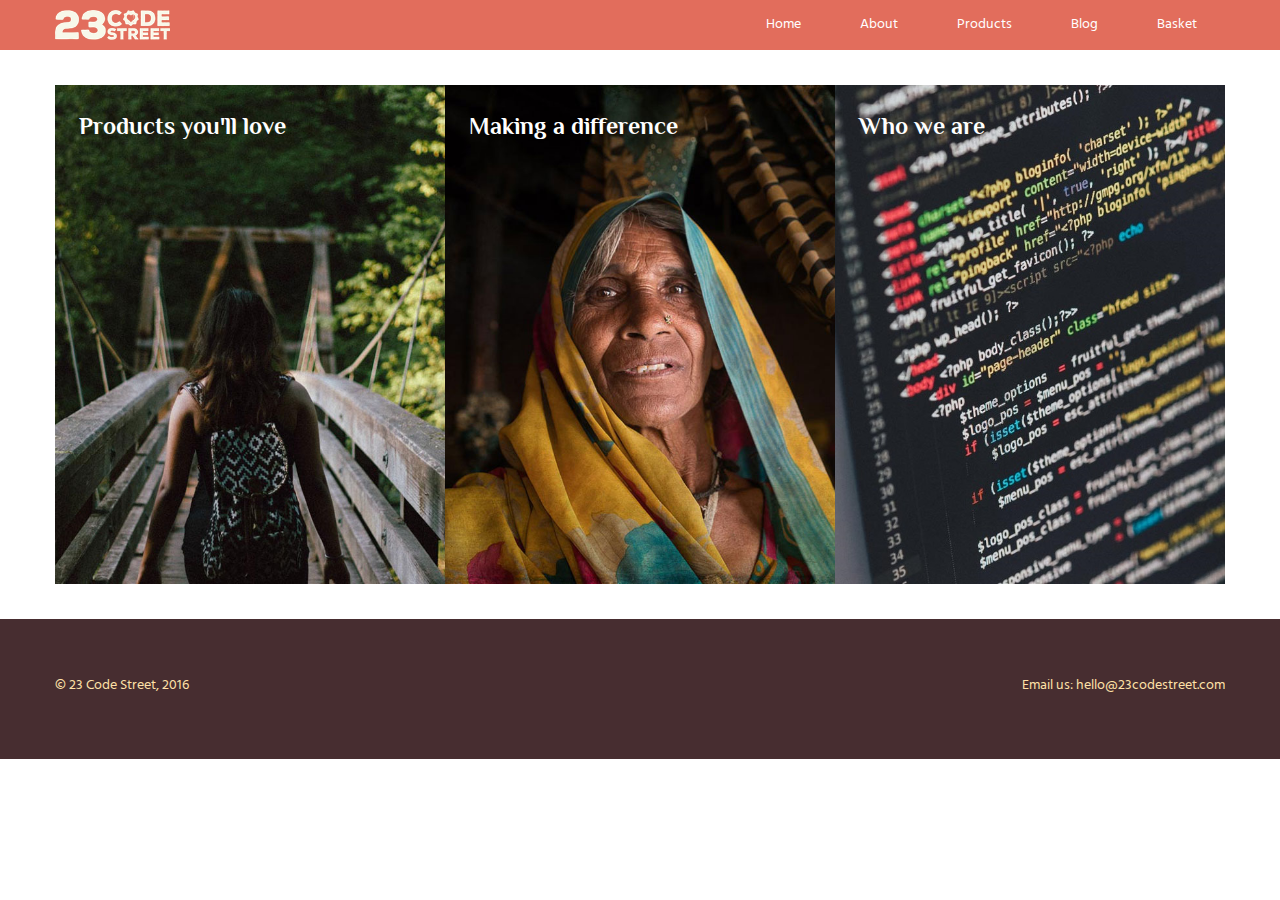
<file: index.html>
<!DOCTYPE html>
<html>
	<head>
		<meta charset="utf-8">
		<link rel="shortcut icon" href="images/favicon.ico" type="image/x-icon">
		<title>23 Code Street Shop</title>
		<link rel="stylesheet" type="text/css" href="css/reset.css">
		<link href="https://fonts.googleapis.com/css?family=Hind|Philosopher" rel="stylesheet">
		<link rel="stylesheet" type="text/css" href="css/brand-guidelines.css">
		<link rel="stylesheet" type="text/css" href="css/style.css">
	</head>

	<body>
		<header>
			<div class="content-container">
				<button id="nav-bar-button">
					<img src="images/menu.png" id="menu-pic" height="47px" width="47px">
				</button>
				<a href="http://www.23codestreet.com"><img src="images/logo.png" class="logo"></a>
				<nav id='nav-menu-container'>
					<ul class="nav-menu">
						<li>
							<a href="index.html">Home</a>
						</li>
						<li>
							<a href="about.html">About</a>
						</li>
						<li>
							<a href="products-all.html">Products</a>
						</li>
						<li>
							<a href="http://www.23codestreet.com/blog" target="_blank">Blog</a>
						</li>
						<li>
							<a href="basket.html">Basket</a>
						</li>
					</ul>
				</nav>
			</div>
		</header>

		<div id="content" class="content-container">

			<a href="products-all.html">
				<div class="image-container">
					<img src="images/home-products.jpg" alt="Products" class="image">
					<div class="text">
						<h2 class="home">Products you'll love</h2>
					</div>
				</div>
			</a>

			<a href="about.html">
				<div class="image-container">
					<img src="images/home-indian-women.jpg" alt="Artisan craft women from India" class="image">
					<div class="text">
						<h2 class="home">Making a difference</h2>
					</div>
				</div>
			</a>


			<a href="about.html">
				<div class="image-container">
					<img src="images/home-code.jpg" alt="Code Background" class="image">
					<div class="text">
						<h2 class="home">Who we are</h2>
					</div>
				</div>
			</a>

		</div>

		<footer>
			<div class="content-container">
				<div class="left">
					<p>&copy; 23 Code Street, 2016</p>
				</div>
				<div class="right">
					<p id="contact-details">Email us: hello@23codestreet.com<p>
				</div>
			</div>
		</footer>

		<script src="js/jquery-3.1.0.min.js"></script>
		<script src="js/main.js"></script>
	</body>

</html>
</file>
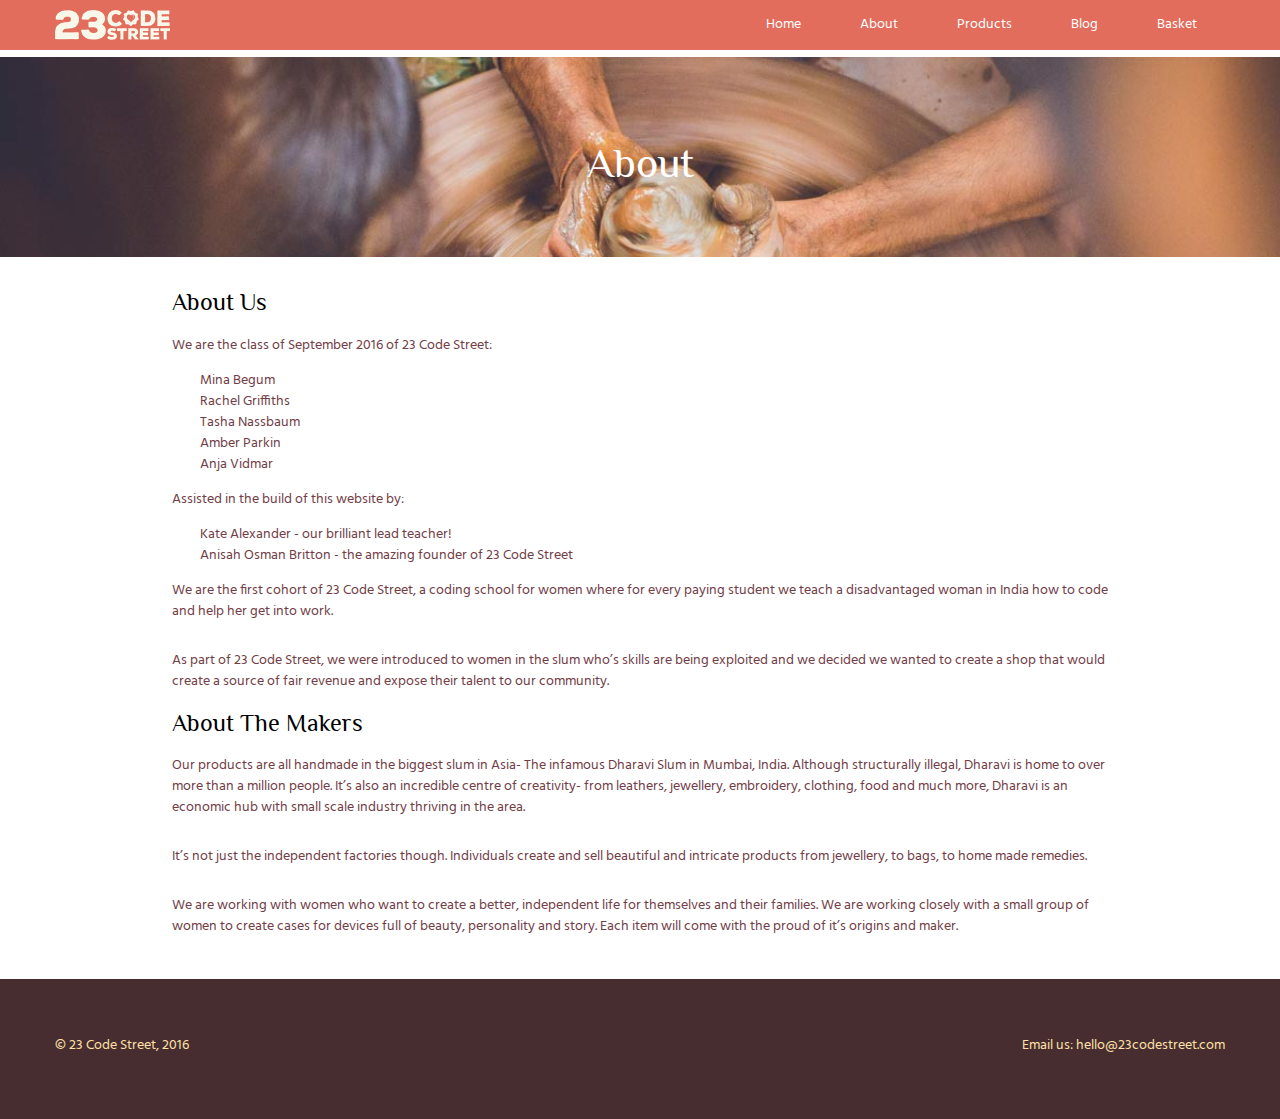
<file: about.html>
<!DOCTYPE html>
<html>
	<head>
		<meta charset="utf-8">
		<link rel="shortcut icon" href="images/favicon.ico" type="image/x-icon">
		<title>23 Code Street Shop</title>
		<link rel="stylesheet" type="text/css" href="css/reset.css">
		<link href="https://fonts.googleapis.com/css?family=Hind|Philosopher" rel="stylesheet">
		<link rel="stylesheet" type="text/css" href="css/brand-guidelines.css">
		<link rel="stylesheet" type="text/css" href="css/style.css">
	</head>

	<body>
		<header>
			<div class="content-container">
				<button id="nav-bar-button">
					<img src="images/menu.png" id="menu-pic" height="47px" width="47px">
				</button>
				<a href="http://www.23codestreet.com"><img src="images/logo.png" class="logo"></a>
				<nav id='nav-menu-container'>
					<ul class="nav-menu">
						<li>
							<a href="index.html">Home</a>
						</li>
						<li>
							<a href="about.html">About</a>
						</li>
						<li>
							<a href="products-all.html">Products</a>
						</li>
						<li>
							<a href="http://www.23codestreet.com/blog" target="_blank">Blog</a>
						</li>
						<li>
							<a href="basket.html">Basket</a>
						</li>
					</ul>
				</nav>
			</div>
		</header>

		<div class="hero-image" style="background-image:url(images/hero-about.jpg)"></div>
		
		<div id="content" class="content-container">
			<div class="text-width">
				<h1>About</h1>

				<h2>About Us</h2>
				
				<p>We are the class of September 2016 of 23 Code Street:</p>

				<ul>
					<li class="indent">Mina Begum</li>
					<li class="indent">Rachel Griffiths</li>
					<li class="indent">Tasha Nassbaum</li>
					<li class="indent">Amber Parkin </li>
					<li class="indent">Anja Vidmar</li>
				</ul>
				
				<p>Assisted in the build of this website by:</p>
				
				<ul>
					<li class="indent">Kate Alexander - our brilliant lead teacher!</li>
					<li class="indent">Anisah Osman Britton - the amazing founder of 23 Code Street</li>
				</ul>

				<p>
					We are the first cohort of 23 Code Street, a coding school for women where for every paying student we teach a disadvantaged woman in India how to code and help her get into work.
				</p>
				<p>
					As part of 23 Code Street, we were introduced to women in the slum who’s skills are being exploited and we decided we wanted to create a shop that would create a source of fair revenue and expose their talent to our community.
				</p>

				<h2>About The Makers</h2>
				
				<p>
					Our products are all handmade in the biggest slum in Asia- The infamous Dharavi Slum in Mumbai, India. Although structurally illegal, Dharavi is home to over more than a million people. It’s also an incredible centre of creativity- from leathers, jewellery, embroidery, clothing, food and much more, Dharavi is an economic hub with small scale industry thriving in the area.
				</p>
				<p>
					It’s not just the independent factories though. Individuals create and sell beautiful and intricate products from jewellery, to bags, to home made remedies.
				</p>
				<p>
					We are working with women who want to create a better, independent life for themselves and their families. We are working closely with a small group of women to create cases for devices full of beauty, personality and story. Each item will come with the proud of it’s origins and maker.
				</p>
			</div>
		</div>

		<footer>
			<div class="content-container">
				<div class="left">
					<p>&copy; 23 Code Street, 2016</p>
				</div>
				<div class="right">
					<p id="contact-details">Email us: hello@23codestreet.com<p>
				</div>
			</div>
		</footer>

		<script src="js/jquery-3.1.0.min.js"></script>
		<script src="js/main.js"></script>
	</body>

</html>
</file>
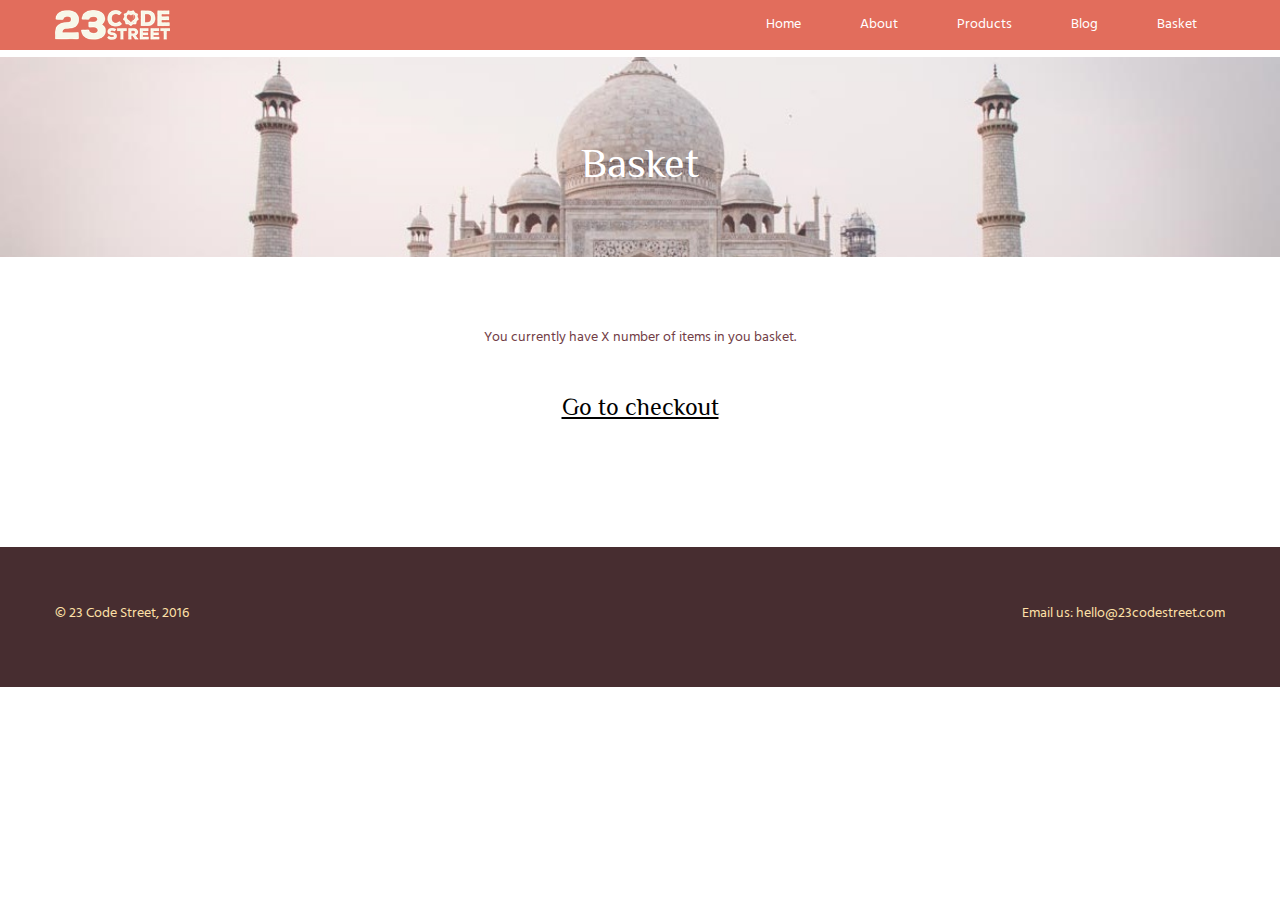
<file: basket.html>
<!DOCTYPE html>
<html>
	<head>
		<meta charset="utf-8">
		<link rel="shortcut icon" href="images/favicon.ico" type="image/x-icon">
		<title>Basket</title>
		<link rel="stylesheet" type="text/css" href="css/reset.css">
		<link href="https://fonts.googleapis.com/css?family=Hind|Philosopher" rel="stylesheet">
		<link rel="stylesheet" type="text/css" href="css/brand-guidelines.css">
		<link rel="stylesheet" type="text/css" href="css/style.css">
	</head>

	<body>
		<header>
			<div class="content-container">
				<button id="nav-bar-button">
					<img src="images/menu.png" id="menu-pic" height="47px" width="47px">
				</button>
				<a href="http://www.23codestreet.com"><img src="images/logo.png" class="logo"></a>
				<nav id='nav-menu-container'>
					<ul class="nav-menu">
						<li>
							<a href="index.html">Home</a>
						</li>
						<li>
							<a href="about.html">About</a>
						</li>
						<li>
							<a href="products-all.html">Products</a>
						</li>
						<li>
							<a href="http://www.23codestreet.com/blog" target="_blank">Blog</a>
						</li>
						<li>
							<a href="basket.html">Basket</a>
						</li>
					</ul>
				</nav>
			</div>
		</header>

		<div class="hero-image" style="background-image:url('images/hero-taj.jpg')"></div>
		
		<div id="content" class="content-container">
			<h1>Basket</h1>
			<p id="bskt-text" class="center">You currently have X number of items in you basket.</p>
			<h2 class="center"><a href="shipping.html">Go to checkout</a></h2>
		</div>
		
		<footer>
			<div class="content-container">
				<div class="left">
					<p>&copy; 23 Code Street, 2016</p>
				</div>
				<div class="right">
					<p id="contact-details">Email us: hello@23codestreet.com<p>
				</div>
			</div>
		</footer>
		
		<script src="js/jquery-3.1.0.min.js"></script>
		<script src="js/main.js"></script>
	</body>

</html>
</file>
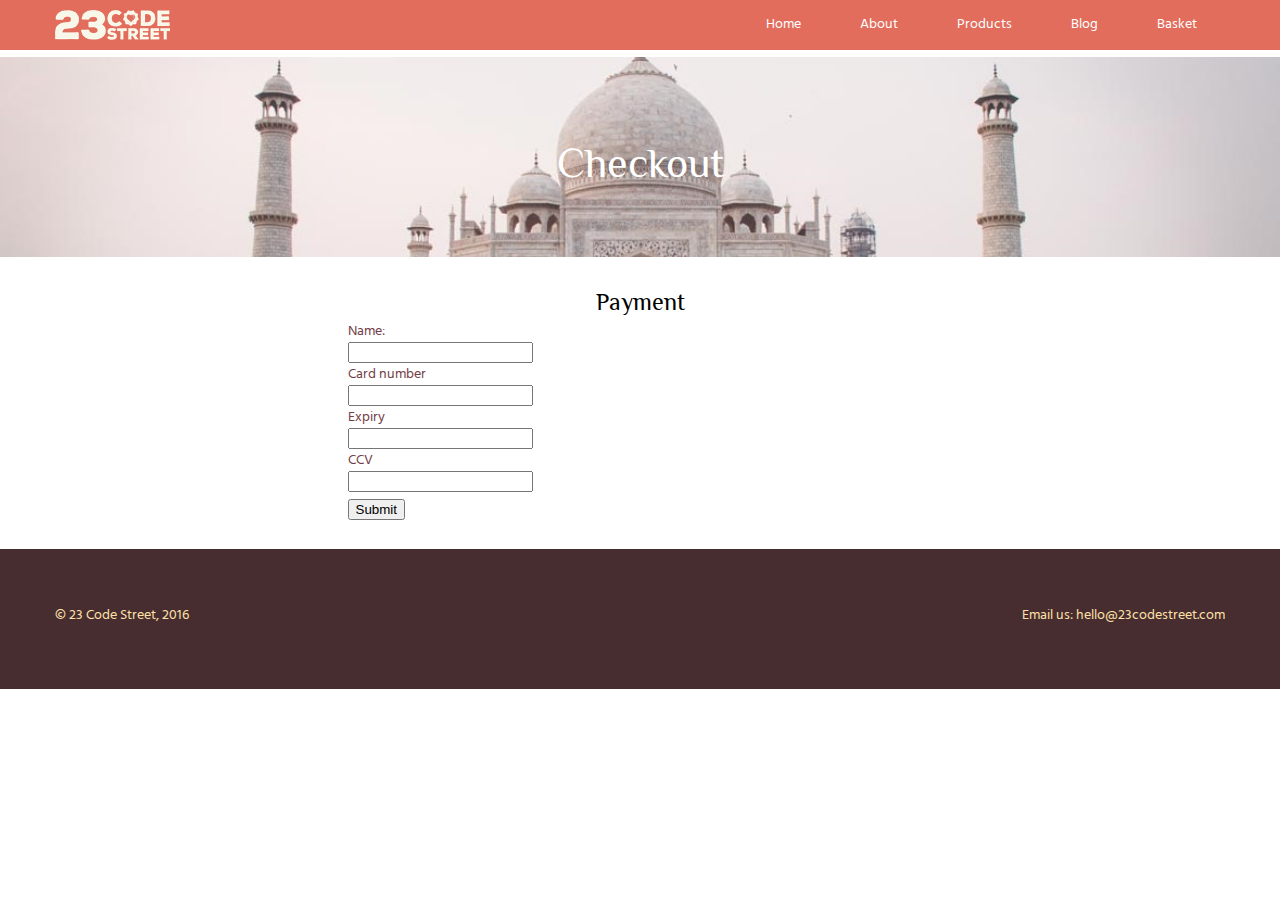
<file: checkout.html>
<!DOCTYPE html>
<html>
	<head>
		<meta charset="utf-8">
		<link rel="shortcut icon" href="images/favicon.ico" type="image/x-icon">
		<title>Checkout</title>
		<link rel="stylesheet" type="text/css" href="css/reset.css">
		<link href="https://fonts.googleapis.com/css?family=Hind|Philosopher" rel="stylesheet">
		<link rel="stylesheet" type="text/css" href="css/brand-guidelines.css">
		<link rel="stylesheet" type="text/css" href="css/style.css">
	</head>

	<body>
		<header>
			<div class="content-container">
				<button id="nav-bar-button">
					<img src="images/menu.png" id="menu-pic" height="47px" width="47px">
				</button>
				<a href="http://www.23codestreet.com"><img src="images/logo.png" class="logo"></a>
				<nav id='nav-menu-container'>
					<ul class="nav-menu">
						<li>
							<a href="index.html">Home</a>
						</li>
						<li>
							<a href="about.html">About</a>
						</li>
						<li>
							<a href="products-all.html">Products</a>
						</li>
						<li>
							<a href="http://www.23codestreet.com/blog" target="_blank">Blog</a>
						</li>
						<li>
							<a href="basket.html">Basket</a>
						</li>
					</ul>
				</nav>
			</div>
		</header>

		<div class="hero-image" style="background-image:url('images/hero-taj.jpg')"></div>
		
		<div id="content" class="content-container">
			<h1>Checkout</h1>
			<h2 class="center">Payment</h2>
			<form>
				Name:<br>
				<input type="text" name="name"><br>
				Card number<br>
				<input type="text" name="cardnumber"><br>
				Expiry<br>
				<input type="text" name="expiry"><br>
				CCV<br>
				<input type="text" name="expiry"><br>
				<button class="submit" type="submit" name="submitbutton" onclick="window.location.href='thankyou.html'">Submit</button>
			</form>
		</div>
	
		<footer>
			<div class="content-container">
				<div class="left">
					<p>&copy; 23 Code Street, 2016</p>
				</div>
				<div class="right">
					<p id="contact-details">Email us: hello@23codestreet.com<p>
				</div>
			</div>
		</footer>
		
		<script src="js/jquery-3.1.0.min.js"></script>
		<script src="js/main.js"></script>
	</body>

</html>
</file>
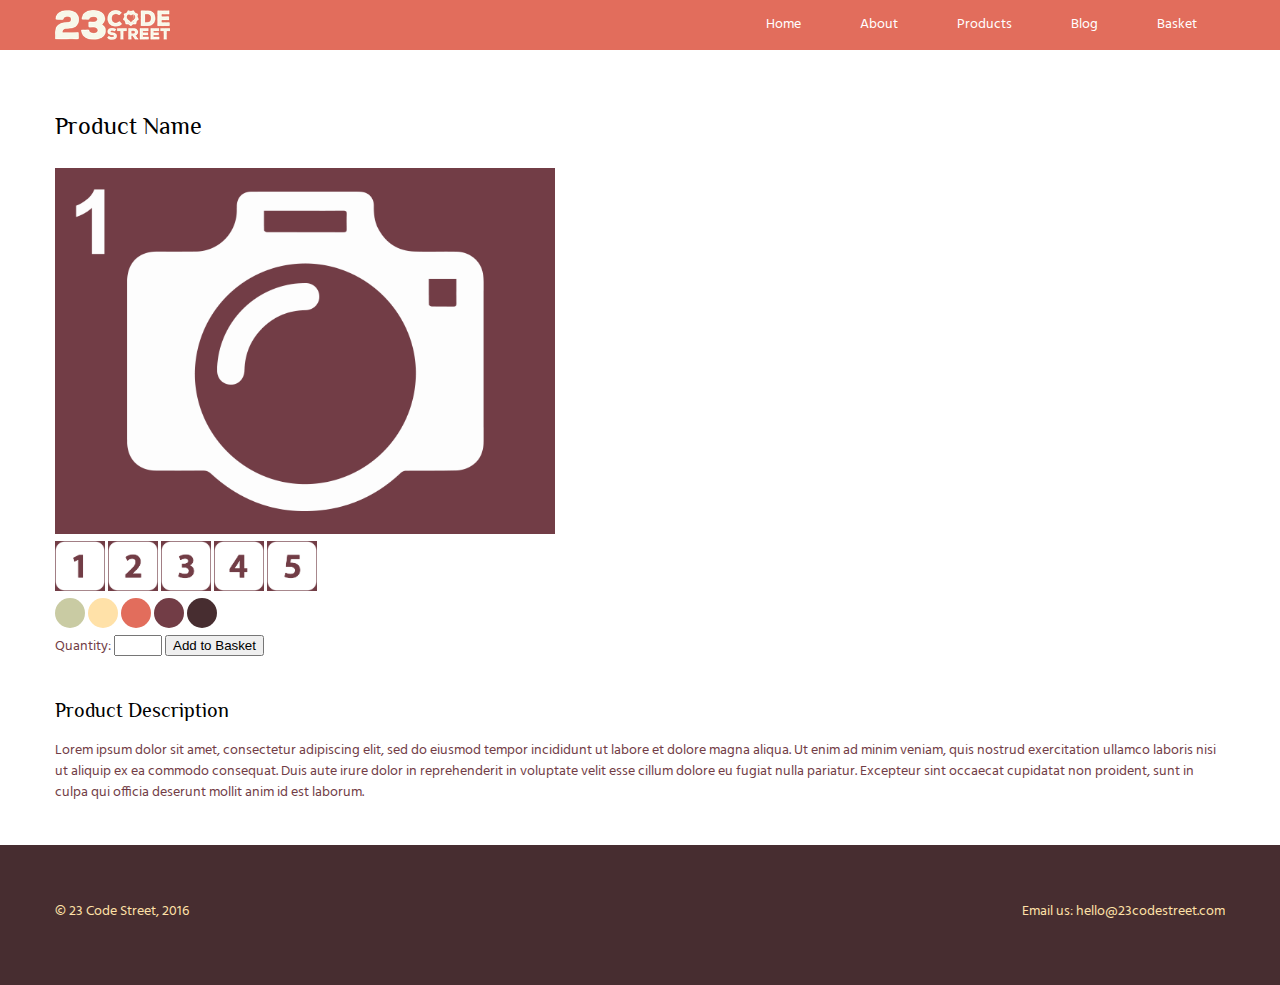
<file: product-page.html>
<!DOCTYPE html>
<html>
	<head>
	<meta charset="utf-8">
	<link rel="shortcut icon" href="images/favicon.ico" type="image/x-icon">
	<title>Product</title>
	<link rel="stylesheet" type="text/css" href="css/reset.css">
	<link href="https://fonts.googleapis.com/css?family=Hind|Philosopher" rel="stylesheet">
	<link rel="stylesheet" type="text/css" href="css/brand-guidelines.css">
	<link rel="stylesheet" type="text/css" href="css/style.css">
	<link rel="stylesheet" type="text/css" href="css/product_page.css">
	</head>

	<body>
		<header>
			<div class="content-container">
				<button id="nav-bar-button">
					<img src="images/menu.png" id="menu-pic" height="47px" width="47px">
				</button>
				<a href="http://www.23codestreet.com"><img src="images/logo.png" class="logo"></a>
				<nav id='nav-menu-container'>
					<ul class="nav-menu">
						<li>
							<a href="index.html">Home</a>
						</li>
						<li>
							<a href="about.html">About</a>
						</li>
						<li>
							<a href="products-all.html">Products</a>
						</li>
						<li>
							<a href="http://www.23codestreet.com/blog" target="_blank">Blog</a>
						</li>
						<li>
							<a href="basket.html">Basket</a>
						</li>
					</ul>
				</nav>
			</div>
		</header>

		<div id="content" class="content-container">
			
			<h2>Product Name</h2>
			<div id="productImages">
				<img id="mainImage" class="mainimg" src="images/PP/camera_logo_1.png" alt="Main Product Image">
				<div id="chooseImage">
					<img id="imageOne" class="chooseimg" src="images/PP/no-one.png" width="50" height="50" alt="Alternative Image Link">
					<img id="imageTwo" class="chooseimg" src="images/PP/no-two.png" width="50" height="50" alt="Alternative Image Link">
					<img id="imageThree" class="chooseimg" src="images/PP/no-three.png" width="50" height="50" alt="Alternative Image Link">
					<img id="imageFour" class="chooseimg" src="images/PP/no-four.png" width="50" height="50" alt="Alternative Image Link">
					<img id="imageFive" class="chooseimg" src="images/PP/no-five.png" width="50" height="50" alt="Alternative Image Link">
				</div>
			</div>

			<div>
				<ul id="chooseColour">
					<li id="colourOne"></li>
					<li id="colourTwo"></li>
					<li id="colourThree"></li>
					<li id="colourFour"></li>
					<li id="colourFive"></li>
				</ul>
				<!-- <form> -->
				Quantity:
				<input type="number" name="quantity" min="1" max="6">
				<input id="addBskt" type="button" onclick="window.location.href='basket.html'" value="Add to Basket">
				<!-- </form> -->
			</div>
			
			<div>
				<h3>Product Description</h3>
				<p>
					Lorem ipsum dolor sit amet, consectetur adipiscing elit, sed do eiusmod tempor incididunt ut labore et dolore magna aliqua. Ut enim ad minim veniam, quis nostrud exercitation ullamco laboris nisi ut aliquip ex ea commodo consequat. Duis aute irure dolor in reprehenderit in voluptate velit esse cillum dolore eu fugiat nulla pariatur. Excepteur sint occaecat cupidatat non proident, sunt in culpa qui officia deserunt mollit anim id est laborum.
				</p>
			</div>

		</div>

		<footer>
			<div class="content-container">
				<div class="left">
					<p>&copy; 23 Code Street, 2016</p>
				</div>
				<div class="right">
					<p id="contact-details">Email us: hello@23codestreet.com<p>
				</div>
			</div>
		</footer>
		
		<script src="js/jquery-3.1.0.min.js"></script>
		<script src="js/main.js"></script>
		<script src="js/product_page.js"></script>
	</body>

</html>
</file>
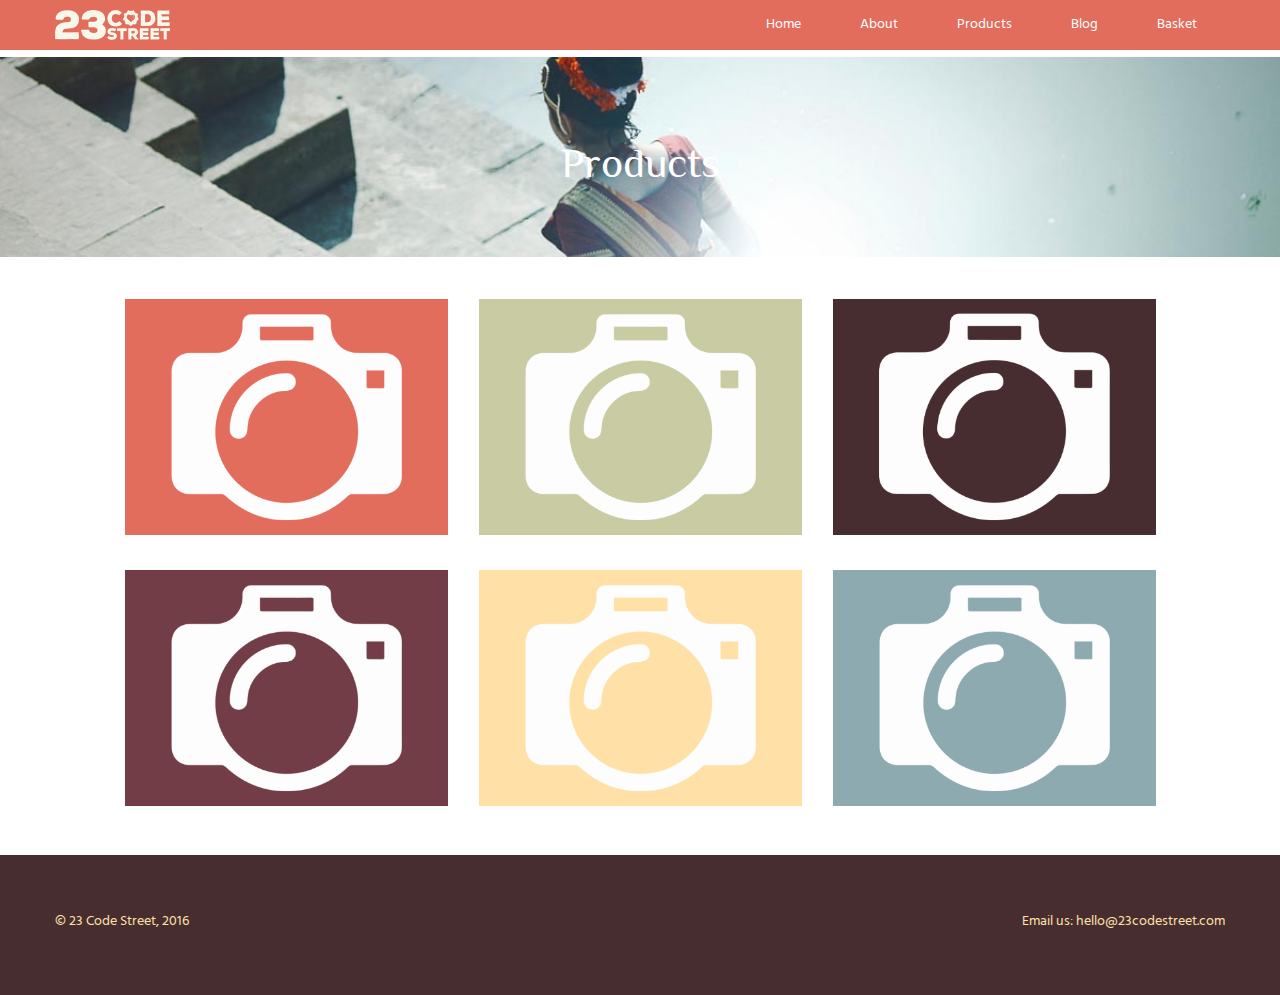
<file: products-all.html>
<!DOCTYPE html>
<html>
	<head>
		<meta charset="utf-8">
		<link rel="shortcut icon" href="images/favicon.ico" type="image/x-icon">
		<title>Products</title>
		<link rel="stylesheet" type="text/css" href="css/reset.css">
		<link href="https://fonts.googleapis.com/css?family=Hind|Philosopher" rel="stylesheet">
		<link rel="stylesheet" type="text/css" href="css/brand-guidelines.css">
		<link rel="stylesheet" type="text/css" href="css/style.css">
	</head>

	<body>
		<header>
			<div class="content-container">
				<button id="nav-bar-button">
					<img src="images/menu.png" id="menu-pic" height="47px" width="47px">
				</button>
				<a href="http://www.23codestreet.com"><img src="images/logo.png" class="logo"></a>
				<nav id='nav-menu-container'>
					<ul class="nav-menu">
						<li>
							<a href="index.html">Home</a>
						</li>
						<li>
							<a href="about.html">About</a>
						</li>
						<li>
							<a href="products-all.html">Products</a>
						</li>
						<li>
							<a href="http://www.23codestreet.com/blog" target="_blank">Blog</a>
						</li>
						<li>
							<a href="basket.html">Basket</a>
						</li>
					</ul>
				</nav>
			</div>
		</header>

		<div class="hero-image" style="background-image:url(images/hero-products.jpg)"></div>

		<div id="content" class="content-container">
			<h1>Products</h1>
			<div id="placeholders">
				<a href="product-page.html"><img src="images/PP/1.png" width="30%"></a>
				<a href="product-page.html"><img src="images/PP/2.png" width="30%"></a>
				<a href="product-page.html"><img src="images/PP/3.png" width="30%"></a>
				<a href="product-page.html"><img src="images/PP/4.png" width="30%"></a>
				<a href="product-page.html"><img src="images/PP/5.png" width="30%"></a>
				<a href="product-page.html"><img src="images/PP/6.png" width="30%"></a>
			</div>
		</div>

		<footer>
			<div class="content-container">
				<div class="left">
					<p>&copy; 23 Code Street, 2016</p>
				</div>
				<div class="right">
					<p id="contact-details">Email us: hello@23codestreet.com<p>
				</div>
			</div>
		</footer>
		
		<script src="js/jquery-3.1.0.min.js"></script>
		<script src="js/main.js"></script>
		<script src="js/product_page.js"></script>
	</body>

</html>
</file>
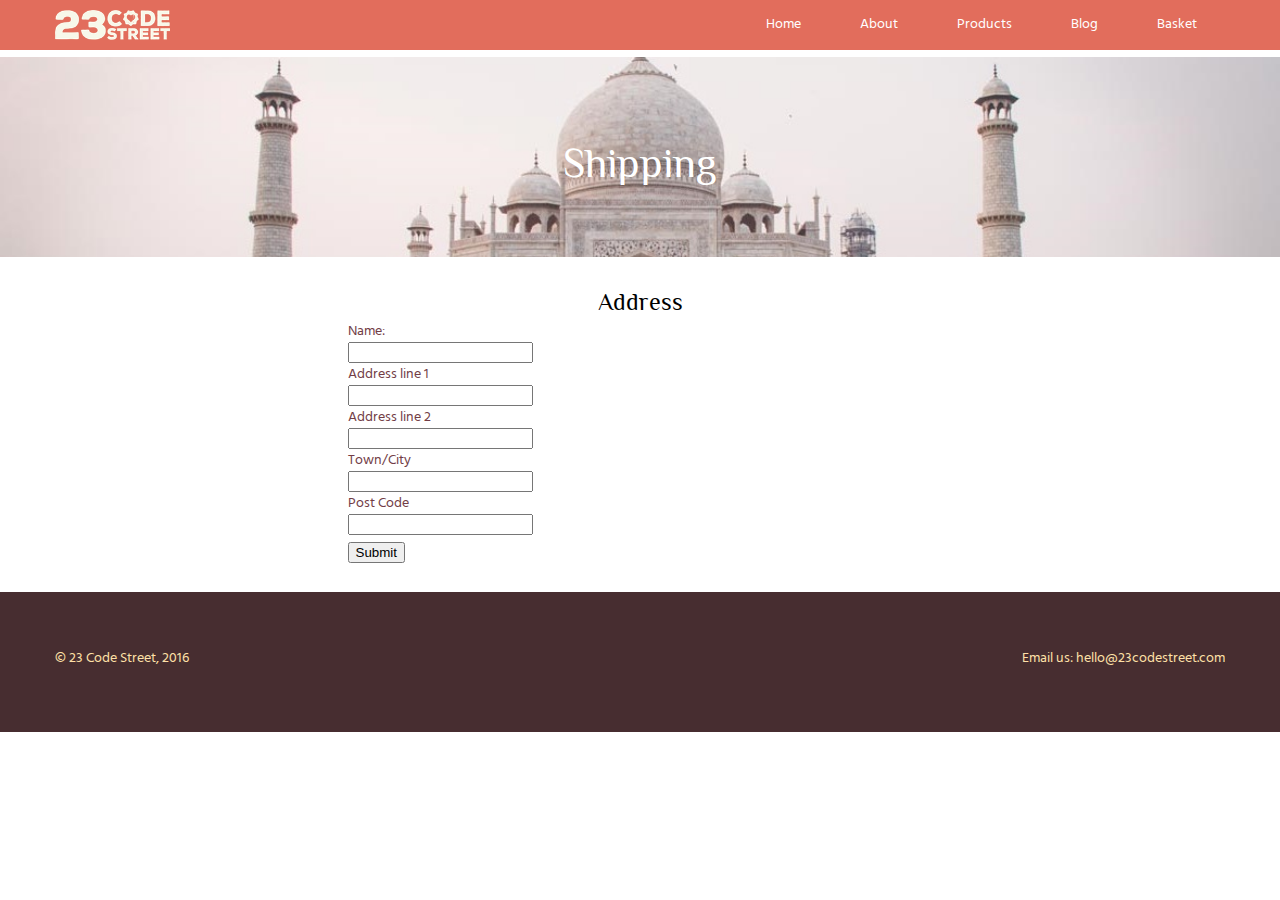
<file: shipping.html>
<!DOCTYPE html>
<html>
	<head>
		<meta charset="utf-8">
		<link rel="shortcut icon" href="images/favicon.ico" type="image/x-icon">
		<title>Shipping</title>
		<link rel="stylesheet" type="text/css" href="css/reset.css">
		<link href="https://fonts.googleapis.com/css?family=Hind|Philosopher" rel="stylesheet">
		<link rel="stylesheet" type="text/css" href="css/brand-guidelines.css">
		<link rel="stylesheet" type="text/css" href="css/style.css">
	</head>

	<body>
		<header>
			<div class="content-container">
				<button id="nav-bar-button">
					<img src="images/menu.png" id="menu-pic" height="47px" width="47px">
				</button>
				<a href="http://www.23codestreet.com"><img src="images/logo.png" class="logo"></a>
				<nav id='nav-menu-container'>
					<ul class="nav-menu">
						<li>
							<a href="index.html">Home</a>
						</li>
						<li>
							<a href="about.html">About</a>
						</li>
						<li>
							<a href="products-all.html">Products</a>
						</li>
						<li>
							<a href="http://www.23codestreet.com/blog" target="_blank">Blog</a>
						</li>
						<li>
							<a href="basket.html">Basket</a>
						</li>
					</ul>
				</nav>
			</div>
		</header>

		<div class="hero-image" style="background-image:url('images/hero-taj.jpg')"></div>
		
		<div id="content" class="content-container">
		
			<h1>Shipping</h1>
			<h2 class="center">Address</h2>
			<form>
				Name:<br>
				<input type="text" name="name"><br>
				Address line 1<br>
				<input type="text" name="cardnumber"><br>
				Address line 2<br>
				<input type="text" name="expiry"><br>
				Town/City<br>
				<input type="text" name="expiry"><br>
				Post Code<br>
				<input type="text" name="pos"><br>
				<button class="submit" type="submit" name="submitbutton" onclick="window.location.href='checkout.html'">Submit</button>
			</form>

		</div>

		<footer>
			<div class="content-container">
				<div class="left">
					<p>&copy; 23 Code Street, 2016</p>
				</div>
				<div class="right">
					<p id="contact-details">Email us: hello@23codestreet.com<p>
				</div>
			</div>
		</footer>

		<script src="js/jquery-3.1.0.min.js"></script>
		<script src="js/main.js"></script>
	</body>

</html>
</file>
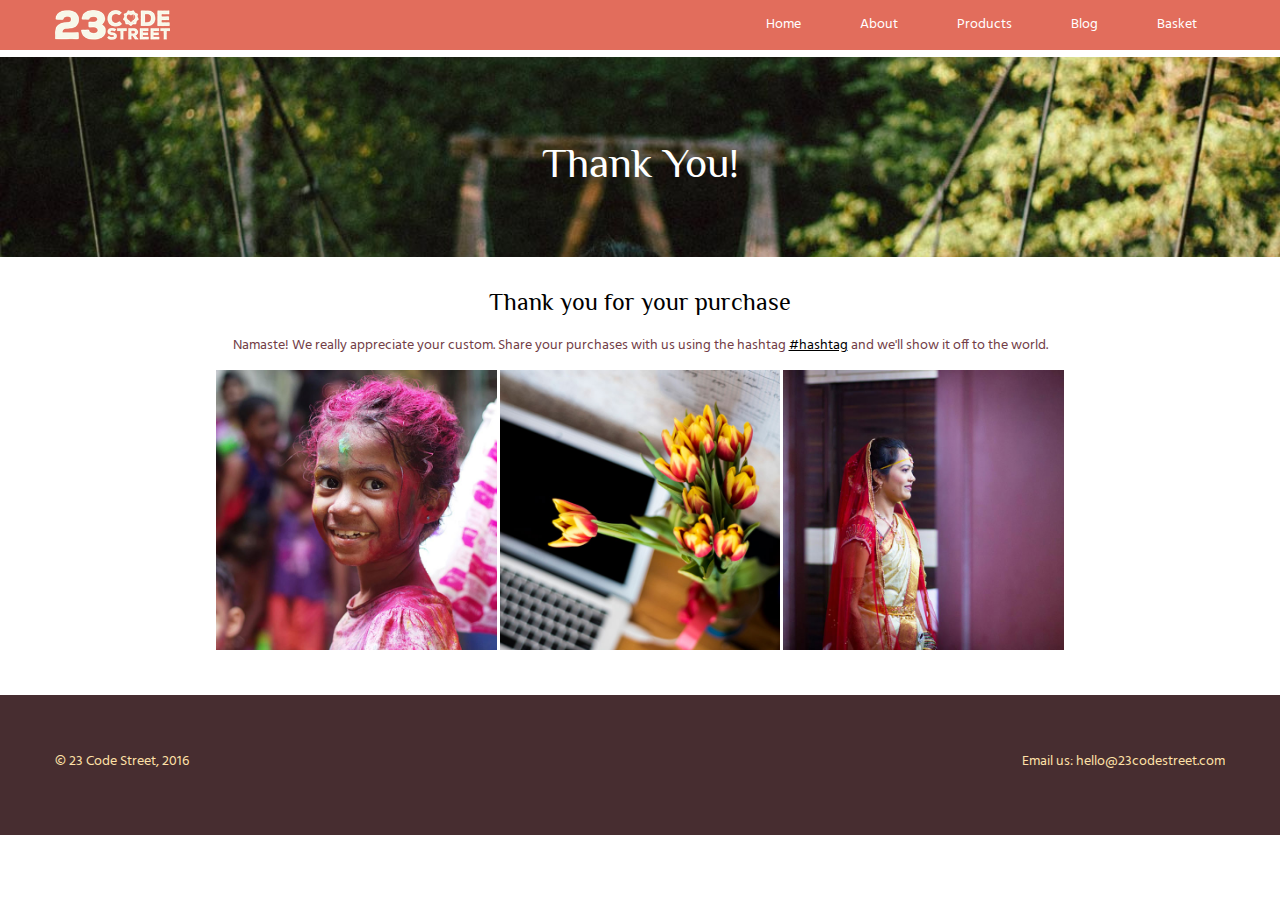
<file: thankyou.html>
<!DOCTYPE html>
<html>
	<head>
		<meta charset="utf-8">
		<link rel="shortcut icon" href="images/favicon.ico" type="image/x-icon">
		<title>Thank you</title>
		<link rel="stylesheet" type="text/css" href="css/reset.css">
		<link href="https://fonts.googleapis.com/css?family=Hind|Philosopher" rel="stylesheet">
		<link rel="stylesheet" type="text/css" href="css/brand-guidelines.css">
		<link rel="stylesheet" type="text/css" href="css/style.css">
	</head>

	<body>
		<header>
			<div class="content-container">
				<button id="nav-bar-button">
					<img src="images/menu.png" id="menu-pic" height="47px" width="47px">
				</button>
				<a href="http://www.23codestreet.com"><img src="images/logo.png" class="logo"></a>
				<nav id='nav-menu-container'>
					<ul class="nav-menu">
						<li>
							<a href="index.html">Home</a>
						</li>
						<li>
							<a href="about.html">About</a>
						</li>
						<li>
							<a href="products-all.html">Products</a>
						</li>
						<li>
							<a href="http://www.23codestreet.com/blog" target="_blank">Blog</a>
						</li>
						<li>
							<a href="basket.html">Basket</a>
						</li>
					</ul>
				</nav>
			</div>
		</header>

		<div class="hero-image" style="background-image:url('images/hero-thankyou.jpg')"></div>
		
		<div id="content" class="drop content-container">
		
		<div id="ty-text" class="text-width">
			<h1>Thank You!</h1>
			<h2>Thank you for your purchase</h2>
			<p>
				Namaste! We really appreciate your custom. Share your purchases with us using the hashtag <a href="#">#hashtag</a> and we'll show it off to the world.
			</p>
			<div class="instagram">
				<img src="images/instagram1.jpg"/>
			</div>
			<div class="instagram">
				<img src="images/instagram2.jpg"/>
			</div>
			<div class="instagram">
				<img src="images/instagram3.jpg"/>
			</div>
		</div>
		
		</div>

		<footer>
			<div class="content-container">
				<div class="left">
					<p>&copy; 23 Code Street, 2016</p>
				</div>
				<div class="right">
					<p id="contact-details">Email us: hello@23codestreet.com<p>
				</div>
			</div>
		</footer>

		<script src="js/jquery-3.1.0.min.js"></script>
		<script src="js/main.js"></script>
	</body>
</html>
</file>
<file: css/brand-guidelines.css>
/* Common Classes */
.left {
	float: left;
}
.right {
	float: right;
}
.center {
	text-align: center;
}
.indent {
	text-indent: 2em;
}

/* General Styles */
* {
	box-sizing: border-box;
}
body {
	background-color: #fff;
	font-family: 'Hind', sans-serif;
	font-size: 14px;
	color: #723D46;
	line-height: 1.5;
}
.text-width {
	max-width: 80%;
	margin: auto;
}
p {
	padding: 1em 0;
}
header a, header a:visited {
	color: white;
	text-decoration: none;
}
header a:active {
	color: #000;
	text-decoration: none;
}
a, a:visited, a:active {
	color: #000;
}
img {
	max-width: 100%;
}

/* Header Styles */
h1, h2, h3, h4, h5 {
	color: #000;
	font-family: 'Philosopher', sans-serif;
}
h1 {
	clear: right;
	color: #fff;
	font-size: 3em;
	display: block;
	text-align: left;
	padding: 0.25em 0;
	position: absolute;
	top: 120px;
	left: 20%;
	width: 60%;
	text-align: center;
}
h2 {
	font-size: 1.7em;
}
h3 {
	font-size: 1.4em;
}
h4 {
	font-size: 1.1em;
}
h5 {
	font-size: 1em;
}

/* Logo Styles */
.logo {
	float: none;
	margin: 10px 0px;
	max-height: 30px;
}

/* Responsive Styles */
@media (min-width: 770px) {
	.logo {
		float: left;
	}
}
</file>
<file: css/style.css>
/* Header */
header {
	background-color: #e26d5c;
	display: inline-block;
	height: 50px;
	text-align: center;
	top: 0;
	width: 100%;
	z-index: 200;
}
#nav-bar-button {
	background-color: transparent;
	border: none;
	display: inline-block;
	float: right;
	height: 50px;
	width: 20%;
	text-transform: uppercase;
	font-size: 1.2em;
	outline: none;
}
.logo {
	float: left;
}
#nav-menu-container {
	background-color: #e26d5c;
	float:right;
	width: 100%;
}
.nav-menu {
	clear: left;
	display: none;
}
.nav-menu li {
	float: none;
	padding: 1em;
	text-align: center;
	background-color: transparent;
}
.hero-image {
	height: 200px;
	background-size: cover;
	background-repeat: no-repeat;
	background-position: 0 25%;
}

/* Headers */
h2.home {
	color: #fff;
	font-weight:bold;
	font-weight: 600;
	display: inline-block;
	float: left;
	padding: 1em;
}

/* Footer */
footer {
	background-color: #472D30;
	color: #FFE1A8;
	display: block;
	height: 10em;
	padding: 3em 0;
	padding: 3em 0;
	position: absolute;
	width: 100%;
}

/* Content */
#content {
	padding: 2em 0;
	overflow: hidden;
	min-height: 290px;
}
.content-container {
	max-width: 90%;
	margin: auto;
	overflow: hidden;
}

/*Basket*/
#bskt-text {
	margin-top: 2em;
	margin-bottom: 2em;
}

/*Checkout & Shipping*/
.submit {
	margin-top: 0.5em;
}

/* Thank you Page */
.thank-you {
	margin: 10px;
	box-sizing: border-box;
}

#ty-text {
	margin: auto;
	text-align: center;
}

.instagram {
	padding-bottom: 10px;
	width: 30%;
	display: inline-block;
}

/* Home Page */
.image-container {
	display: block;
	position: relative;
	overflow: visible;
	text-align: center;
	height: 100%;
}
.image {
	position: relative;
	margin: auto;
	width: 100%;
}
.image img {
	width: 100%;
}
.text {
	left: 0;
	top: 0;
	position: absolute;
	text-align: left;
	width: 100%;
	height: 100%;
	color: #723d46;
}
form {
	width: 50%;
	margin: auto;
}
input[type="submit"] {
	clear: both;
	display: block;
	margin: 1em;
}

/*Products Page*/
#placeholders {
	text-align: center;
	margin: auto;
}
#placeholders img {
	box-sizing: border-box;
	padding: 1em;
}

/* Large Devices, Wide Screens */
@media only screen and (min-width : 1200px) {
	.content-container {
		max-width: 1170px;
	}
}

/* Medium Devices, Wide Screens */
@media only screen and (min-width : 992px) {
}

@media (min-width: 769px) {
	/* Navigation & Header */
	#nav-menu-container {
		width: 75%;
	}
	#nav-bar-button {
		display: inline-block;
		float: left;
		height: 50px;
		display: none;
	}
	.nav-menu {
		display: inline-block;
		float: right;
		clear: left;
	}
	.nav-menu li {
		display: inline-block;
		margin: 0 1em;
		text-align:center;
	}
	.image-container {
		float: left;
		width: 33.333%;
	}
	.image {
		position: relative;
	}
}
</file>
<file: css/product_page.css>
h2 {
	margin-top: 1em;
	margin-bottom: 1em;
}

h3 {
	margin-top: 2em;
}

.mainimg {
	background-color: #723D46;
	max-width: 500px
}

.chooseimg {
	background-color: #723D46;
}

#chooseColour {
	list-style: none;
	padding: 0;
	overflow: hidden;
	width: 200px;
}
#chooseColour li {
	width: 30px;
	height: 30px;
	display: inline-block;
	border-radius: 30px;
}
#colourOne {
	background: #C9CBA3;
}
#colourTwo {
	background: #FFE1A8;
}
#colourThree {
	background: #E26D5C;
}
#colourFour {
	background: #723D46;
}
#colourFive {
	background: #472D30;
}

.placeholder {
	background-color: #C9CBA3;
}
</file>
